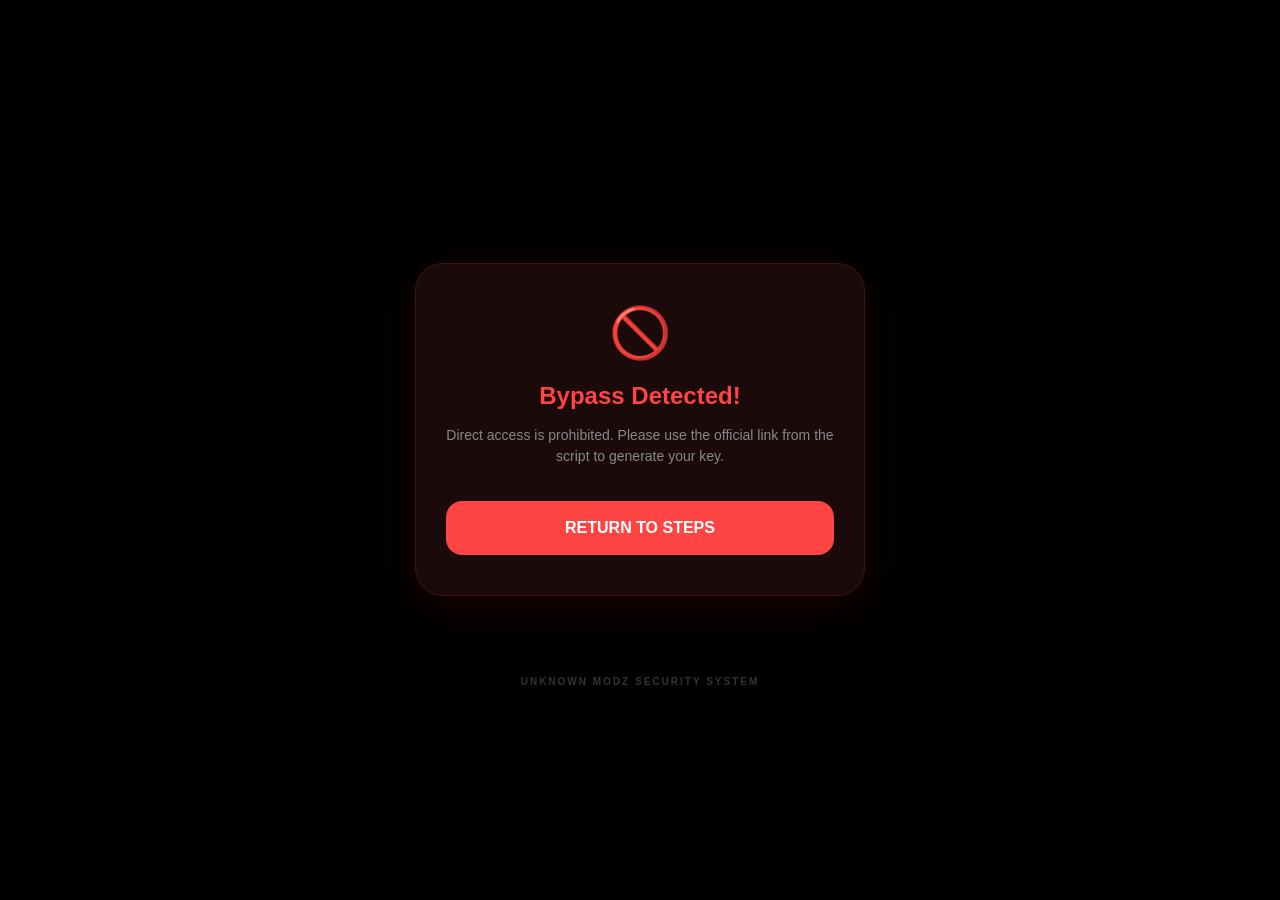
<file: index.html>
<!DOCTYPE html>
<html lang="en">
<head>
    <meta charset="UTF-8">
    <meta name="viewport" content="width=device-width, initial-scale=1.0">
    <title>Key Generated | Unknown Modz</title>
    <style>
        :root { --bg: #000000; --card: #121212; --text: #ffffff; --accent: #00ff88; --error: #ff4444; }
        
        body { 
            background-color: var(--bg); 
            color: var(--text); 
            font-family: -apple-system, BlinkMacSystemFont, "Segoe UI", Roboto, sans-serif; 
            display: flex; 
            justify-content: center; 
            align-items: center; 
            min-height: 100vh; 
            margin: 0; 
            padding: 20px;
            box-sizing: border-box;
        }

        .container { 
            width: 100%; 
            max-width: 400px; 
            text-align: center;
            margin-top: 50px;
        }

        /* --- UI Visibility Controls --- */
        #mainContainer { display: none; }
        #bypassContainer { display: none; }

        /* --- BYPASS ERROR CARD --- */
        .error-card { 
            background: #1a0a0a; 
            border: 1px solid #441111; 
            border-radius: 28px; 
            padding: 40px 30px; 
            box-shadow: 0 10px 40px rgba(255,0,0,0.1);
        }
        .error-icon { font-size: 50px; margin-bottom: 20px; }
        .error-title { color: var(--error); font-size: 24px; font-weight: bold; margin-bottom: 15px; }

        .key-icon { 
            background: #1a1a1a; 
            width: 85px; 
            height: 85px; 
            border-radius: 50%; 
            display: flex; 
            justify-content: center; 
            align-items: center; 
            margin: -45px auto 15px; 
            border: 1px solid #333; 
            overflow: hidden; 
            box-shadow: 0 0 25px rgba(0, 255, 136, 0.1);
            position: relative;
            z-index: 10;
        }

        .key-icon img {
            width: 100%;
            height: 100%;
            object-fit: cover;
        }

        @media (min-width: 768px) {
            .container { max-width: 450px; }
            .key-icon { width: 110px; height: 110px; margin: -55px auto 20px; }
        }

        h1 { font-size: 28px; font-weight: bold; margin-bottom: 8px; }
        .subtitle { color: #888; font-size: 14px; margin-bottom: 30px; }

        .card { 
            background: var(--card); 
            border: 1px solid #222; 
            border-radius: 28px; 
            padding: 40px 30px 30px; 
            text-align: center; 
            box-shadow: 0 15px 50px rgba(0,0,0,0.6); 
            position: relative;
        }

        h2 { font-size: 22px; margin-bottom: 12px; color: var(--accent); font-weight: 700; }
        .card-p { color: #999; font-size: 14px; line-height: 1.6; margin-bottom: 25px; }

        .key-box { 
            background: #000; 
            padding: 22px; 
            border-radius: 18px; 
            border: 1px dashed var(--accent); 
            margin-bottom: 25px; 
            position: relative; 
            overflow: hidden; 
        }
        
        #finalKey { 
            color: var(--accent); 
            font-family: 'Courier New', monospace; 
            font-size: 19px; 
            font-weight: bold; 
            letter-spacing: 1px; 
        }
        
        .btn { 
            width: 100%; 
            padding: 18px; 
            background: #ffffff; 
            color: #000; 
            border: none; 
            border-radius: 16px; 
            font-size: 16px; 
            font-weight: 800; 
            cursor: pointer; 
            transition: 0.4s cubic-bezier(0.175, 0.885, 0.32, 1.275); 
        }

        .btn:hover { 
            transform: scale(1.03); 
            background: var(--accent); 
            box-shadow: 0 10px 20px rgba(0,255,136,0.2);
        }

        .btn-red { background: var(--error); color: white; margin-top: 20px; }

        .footer { 
            margin-top: 80px; 
            color: #333; 
            font-size: 10px; 
            letter-spacing: 2px; 
            text-transform: uppercase; 
            font-weight: bold; 
        }
    </style>
</head>
<body>

<div class="container">
    <div id="mainContainer">
        <div class="key-icon">
            <img src="./assets/logo.png" alt="UKM">
        </div>

        <h1>Access Unlocked</h1>
        <p class="subtitle">Your device-locked license key is ready.</p>

        <div class="card">
            <h2>Generation Success!</h2>
            <p class="card-p">This key is locked to your device. Share it, and it won't work for others.</p>

            <div class="key-box">
                <span id="finalKey">SECURE FETCHING...</span>
            </div>

            <button class="btn" id="copyBtn" onclick="copyKey()">
                COPY TO CLIPBOARD
            </button>
        </div>
    </div>

    <div id="bypassContainer">
        <div class="error-card">
            <div class="error-icon">🚫</div>
            <div class="error-title">Bypass Detected!</div>
            <p style="color:#888; font-size: 14px; line-height: 1.5;">Direct access is prohibited. Please use the official link from the script to generate your key.</p>
            <button class="btn btn-red" onclick="location.href='steps.html'">RETURN TO STEPS</button>
        </div>
    </div>

    <div class="footer">UNKNOWN MODZ SECURITY SYSTEM</div>
</div>

<script>
    async function checkSecurity() {
        const urlParams = new URLSearchParams(window.location.search);
        const source = urlParams.get('source');
        const referrer = document.referrer;
        
        if (source === "official" || referrer.includes("earnlinks.io") || referrer.includes("lootdest.org") || referrer.includes("steps.html")) {
            if (source === "official") {
                const cleanUrl = window.location.protocol + "//" + window.location.host + window.location.pathname;
                window.history.replaceState({}, document.title, cleanUrl);
            }
            document.getElementById('mainContainer').style.display = "block";
            generateLockedKey(); // Key generate karo aur save bhi
        } else {
            document.getElementById('mainContainer').style.display = "none";
            document.getElementById('bypassContainer').style.display = "block";
            document.getElementById('finalKey').innerText = "ACCESS DENIED";
        }
    }

    async function generateLockedKey() {
    try {
        const response = await fetch('https://api.ipify.org?format=json');
        const data = await response.json();
        const ip = data.ip;

        // Aaj ki Date (Daily expiry ke liye)
        const day = Math.floor(Date.now() / 86400000);
        const ipSeed = parseInt(ip.replace(/\./g, '').substring(0, 6)); 
        
        // Seed: IP + Date + Year (Ye App se match hona chahiye)
        let seed = ipSeed + day + 2026; 
        
        function rnd() { 
            var x = Math.sin(seed++) * 10000; 
            return Math.abs(x - Math.floor(x)); 
        }
        
        const chars = "ABCDEFGHJKLMNPQRSTUVWXYZ23456789"; // I, O, 0, 1 hata diye confusion rokne ke liye
        let segments = [];
        for(let i=0; i<4; i++) {
            let s = "";
            for(let j=0; j<4; j++) {
                let r = Math.floor(rnd() * chars.length);
                s += chars.charAt(r);
            }
            segments.push(s);
        }

        const finalKey = "UKM-" + segments.join("-");
        document.getElementById('finalKey').innerText = finalKey;

    } catch (err) {
        document.getElementById('finalKey').innerText = "CONNECT TO INTERNET";
    }
}



    function copyKey() {
        const keyText = document.getElementById('finalKey').innerText;
        if(keyText.includes("SECURE") || keyText.includes("CONNECT")) return;

        navigator.clipboard.writeText(keyText).then(() => {
            const btn = document.getElementById('copyBtn');
            btn.innerText = "COPIED SUCCESSFULLY! ✅";
            btn.style.background = "#00ff88";
            setTimeout(() => { 
                btn.innerText = "COPY TO CLIPBOARD"; 
                btn.style.background = "#ffffff";
            }, 2000);
        });
    }

    window.onload = checkSecurity;
</script>
</body>
</html>
</file>
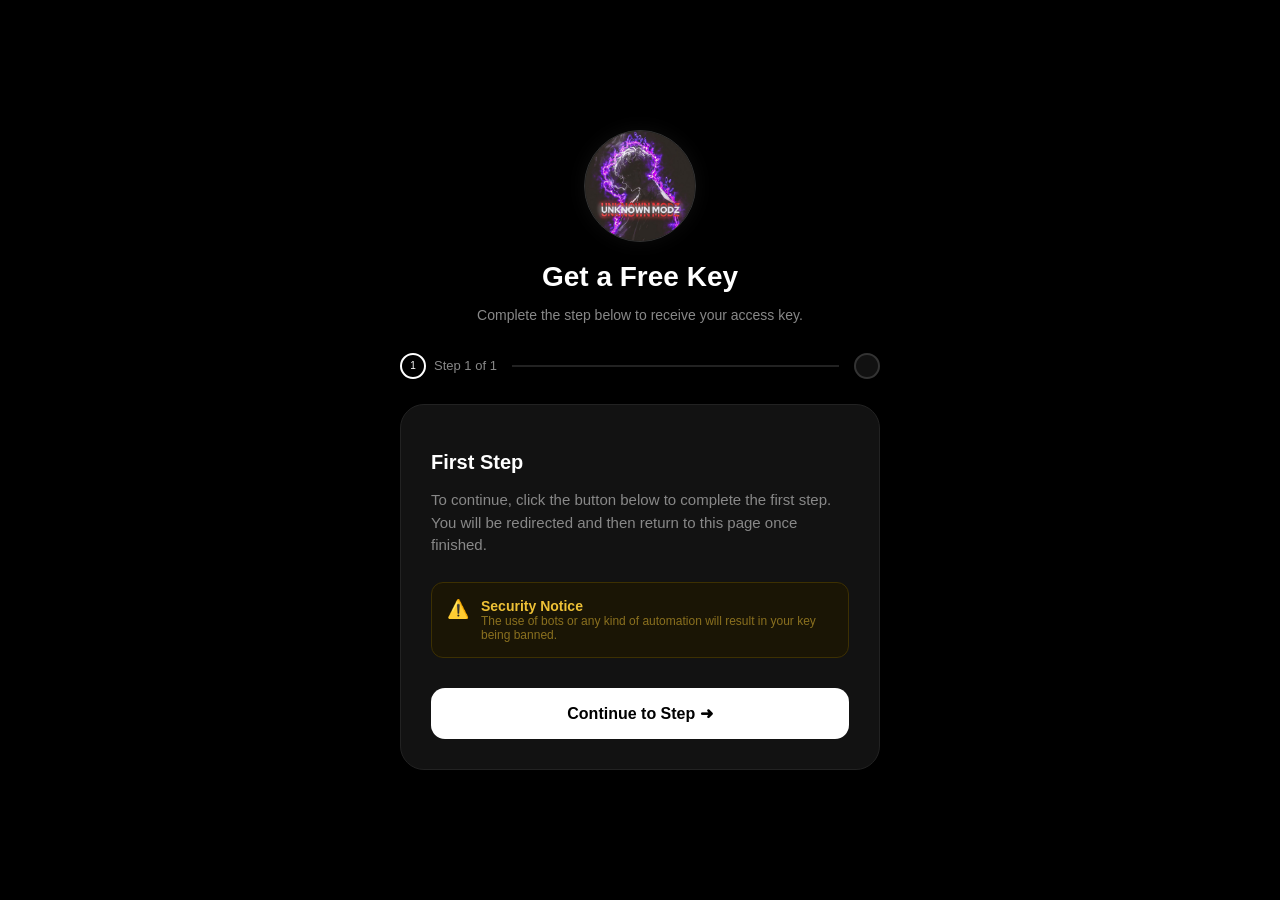
<file: steps.html>
<!DOCTYPE html>
<html lang="en">
<head>
    <meta charset="UTF-8">
    <meta name="viewport" content="width=device-width, initial-scale=1.0">
    <title>Get a Free Key | Unknown Modz</title>
    <style>
        :root { --bg: #000000; --card: #121212; --text: #ffffff; --accent: #ffffff; --warning-bg: #1a1505; --warning-border: #3d3002; --warning-text: #eec136; }
        
        body { 
            background-color: var(--bg); 
            color: var(--text); 
            font-family: -apple-system, BlinkMacSystemFont, "Segoe UI", Roboto, sans-serif; 
            display: flex; 
            justify-content: center; 
            align-items: center; 
            min-height: 100vh; 
            margin: 0; 
            padding: 20px;
            box-sizing: border-box;
        }

        .container { 
            width: 100%; 
            max-width: 400px; /* Mobile ke liye */
            text-align: center; 
        }

        /* --- LOGO FIX FOR PC & MOBILE --- */
        .key-icon { 
            background: #1a1a1a; 
            width: 80px;  /* Mobile size */
            height: 80px; 
            border-radius: 50%; 
            display: flex; 
            justify-content: center; 
            align-items: center; 
            margin: 0 auto 15px; 
            border: 1px solid #333; 
            overflow: hidden; /* Ye logo ko bahar nahi nikalne dega */
            box-shadow: 0 0 20px rgba(255,255,255,0.05);
        }

        .key-icon img {
            width: 100%;
            height: 100%;
            object-fit: cover; /* Photo ko bina kheenche circle mein fit karega */
        }

        /* Laptop aur Badi Screen ke liye Adjustment */
        @media (min-width: 768px) {
            .container { max-width: 480px; } /* PC pe thoda bada dikhega */
            .key-icon { width: 110px; height: 110px; } /* PC pe logo bada ho jayega */
        }

        h1 { font-size: 28px; font-weight: bold; margin-bottom: 10px; }
        .subtitle { color: #888; font-size: 14px; margin-bottom: 30px; }
        
        .progress-container { display: flex; align-items: center; justify-content: space-between; margin-bottom: 25px; }
        .step-indicator { display: flex; align-items: center; gap: 8px; font-size: 13px; color: #888; }
        .circle { width: 22px; height: 22px; border: 2px solid #333; border-radius: 50%; display: flex; justify-content: center; align-items: center; font-size: 10px; }
        .circle.active { border-color: var(--text); color: var(--text); }
        .line { flex-grow: 1; height: 2px; background: #222; margin: 0 15px; }

        .card { background: var(--card); border: 1px solid #222; border-radius: 24px; padding: 30px; text-align: left; box-shadow: 0 10px 40px rgba(0,0,0,0.5); }
        h2 { font-size: 20px; margin-bottom: 15px; }
        .card-p { color: #888; font-size: 15px; line-height: 1.5; margin-bottom: 25px; }

        .warning { background: var(--warning-bg); border: 1px solid var(--warning-border); border-radius: 12px; padding: 15px; display: flex; gap: 12px; margin-bottom: 30px; }
        .warning-icon { color: var(--warning-text); font-size: 18px; }
        .warning-title { color: var(--warning-text); font-weight: bold; font-size: 14px; }
        .warning-text { color: #8a701f; font-size: 12px; }

        .btn { width: 100%; padding: 16px; background: #ffffff; color: #000; border: none; border-radius: 14px; font-size: 16px; font-weight: bold; cursor: pointer; transition: 0.3s ease; }
        .btn:hover { transform: scale(1.02); background: #00ff88; }
    </style>
</head>
<body>

<div class="container">
    <div class="key-icon">
        <img src="./assets/logo.png" alt="UKM">
    </div>
    <h1>Get a Free Key</h1>
    <p class="subtitle">Complete the step below to receive your access key.</p>

    <div class="progress-container">
        <div class="step-indicator">
            <div class="circle active">1</div>
            <span>Step 1 of 1</span>
        </div>
        <div class="line"></div>
        <div class="circle" style="background: #111;"></div>
    </div>

    <div class="card">
        <h2>First Step</h2>
        <p class="card-p">To continue, click the button below to complete the first step. You will be redirected and then return to this page once finished.</p>

        <div class="warning">
            <div class="warning-icon">⚠️</div>
            <div>
                <div class="warning-title">Security Notice</div>
                <div class="warning-text">The use of bots or any kind of automation will result in your key being banned.</div>
            </div>
        </div>

        <button class="btn" onclick="location.href='https://earnlinks.in/zs0xy'">
            Continue to Step ➜
        </button>
    </div>
</div>

</body>
</html>
</file>
